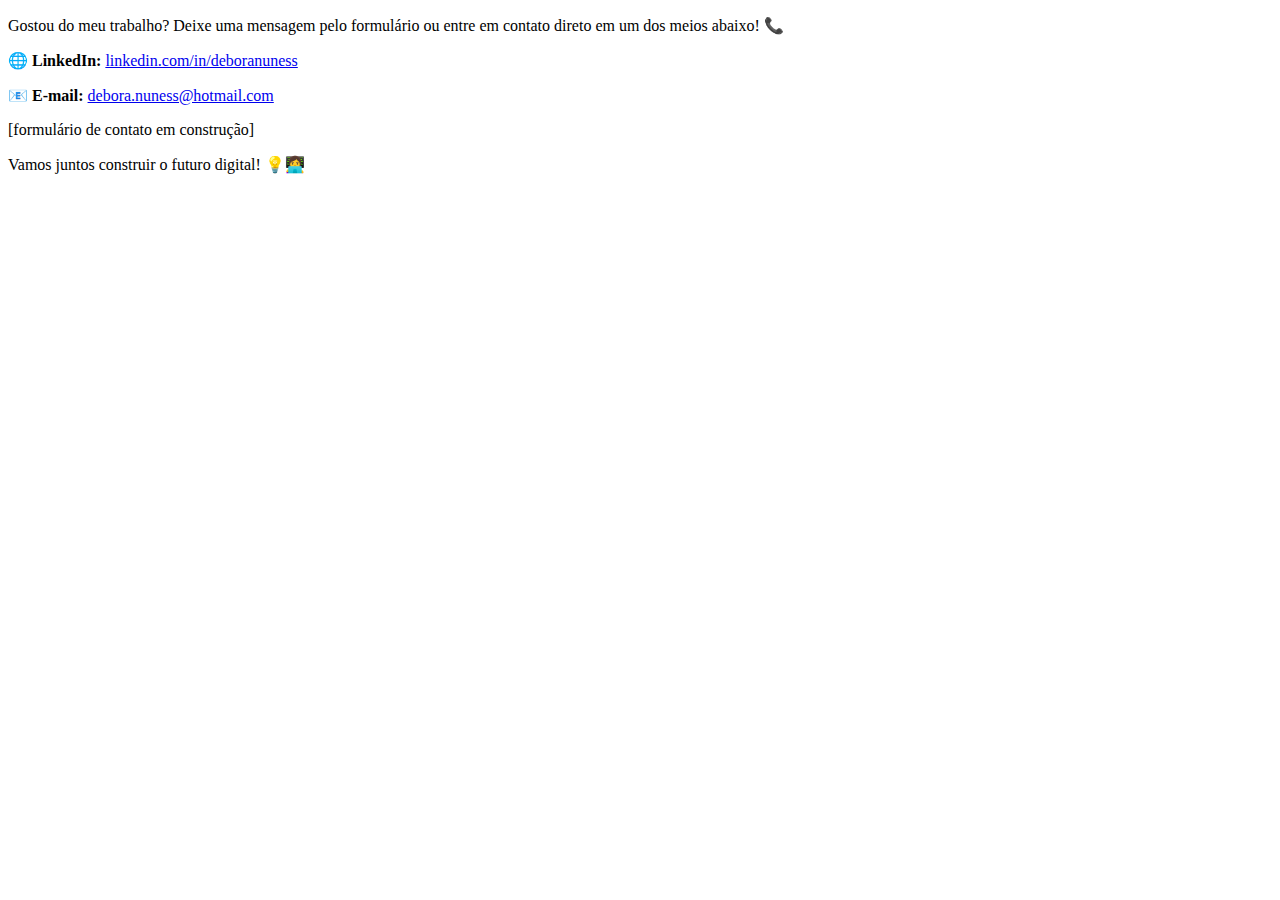
<file: contact.html>
<!DOCTYPE html>
<html lang="pt-BR">
<head>
    <title>Entre em contato | Portfólio - Débora Nunes</title>
</head>
<body>

    <main>
        <div class="content">

            <p class="main_paragraph">
                Gostou do meu trabalho? Deixe uma mensagem pelo formulário ou entre em contato direto em um dos meios abaixo! 📞
            </p>

            <div class="content_description">
                <p class="common_paragraph">
                    🌐 <strong>LinkedIn:</strong> <a href="https://linkedin.com/in/deboranuness" target="_blank">linkedin.com/in/deboranuness</a>
                </p>
                <p class="common_paragraph">
                    📧 <strong>E-mail:</strong> <a href="mailto:debora.nuness@hotmail.com" target="_blank">debora.nuness@hotmail.com</a>
                </p>
                <p class="common_paragraph">
                    [formulário de contato em construção]
                </p>
                <p class="common_paragraph">
                    Vamos juntos construir o futuro digital! 💡👩‍💻
                </p>
            </div>

        </div>
    </main>

</body>
</html>
</file>
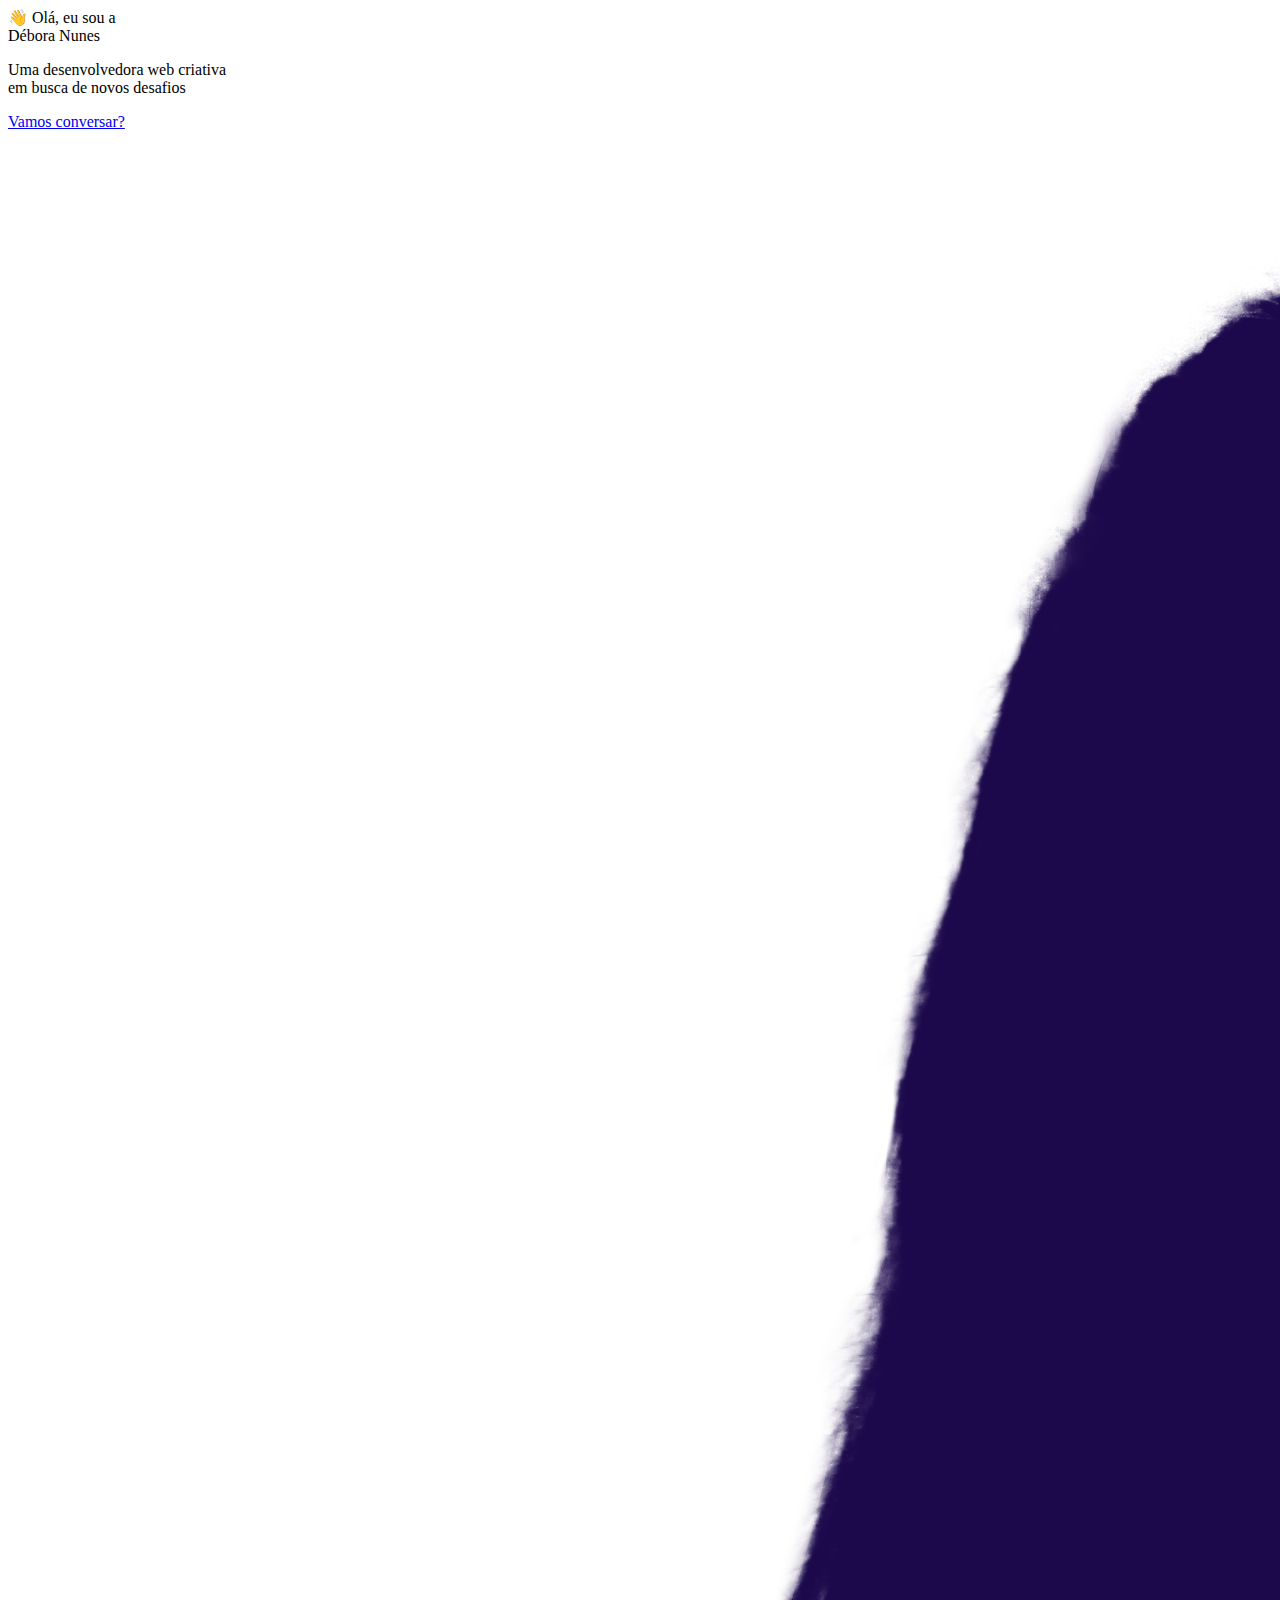
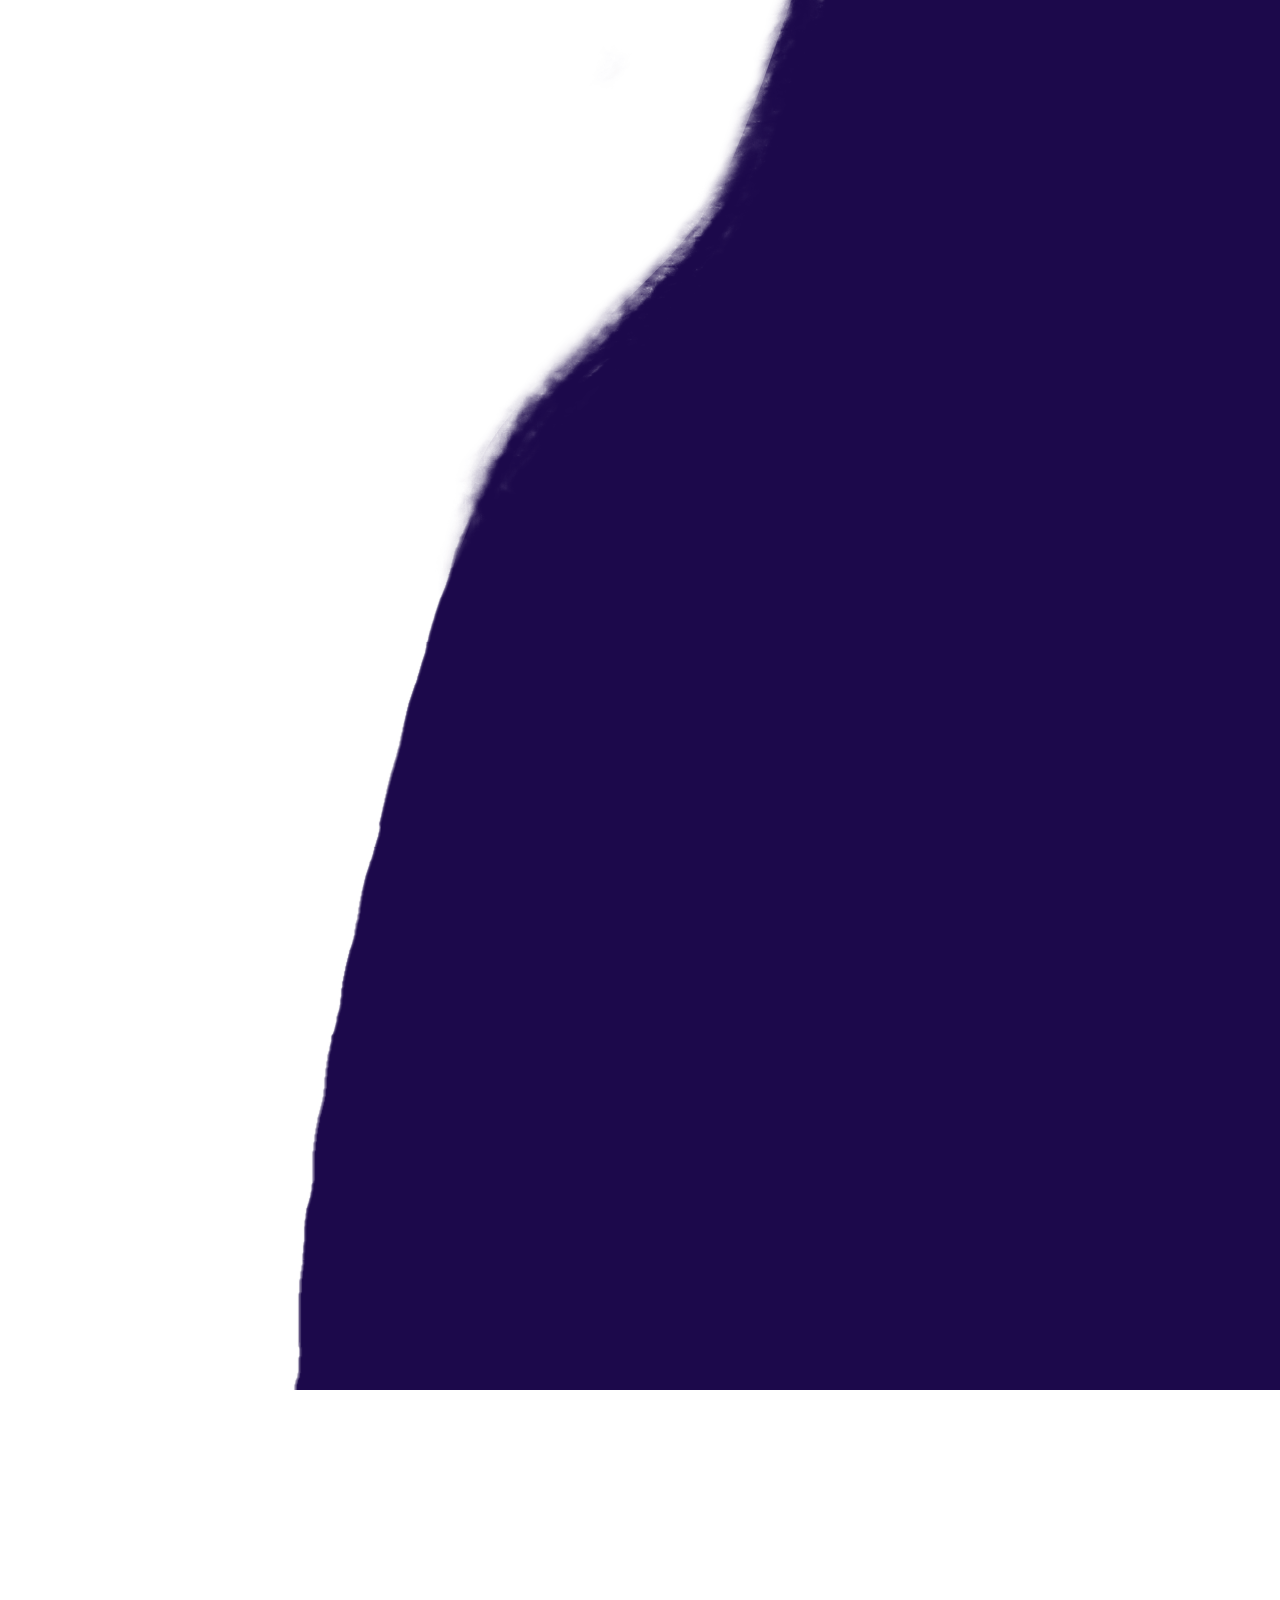
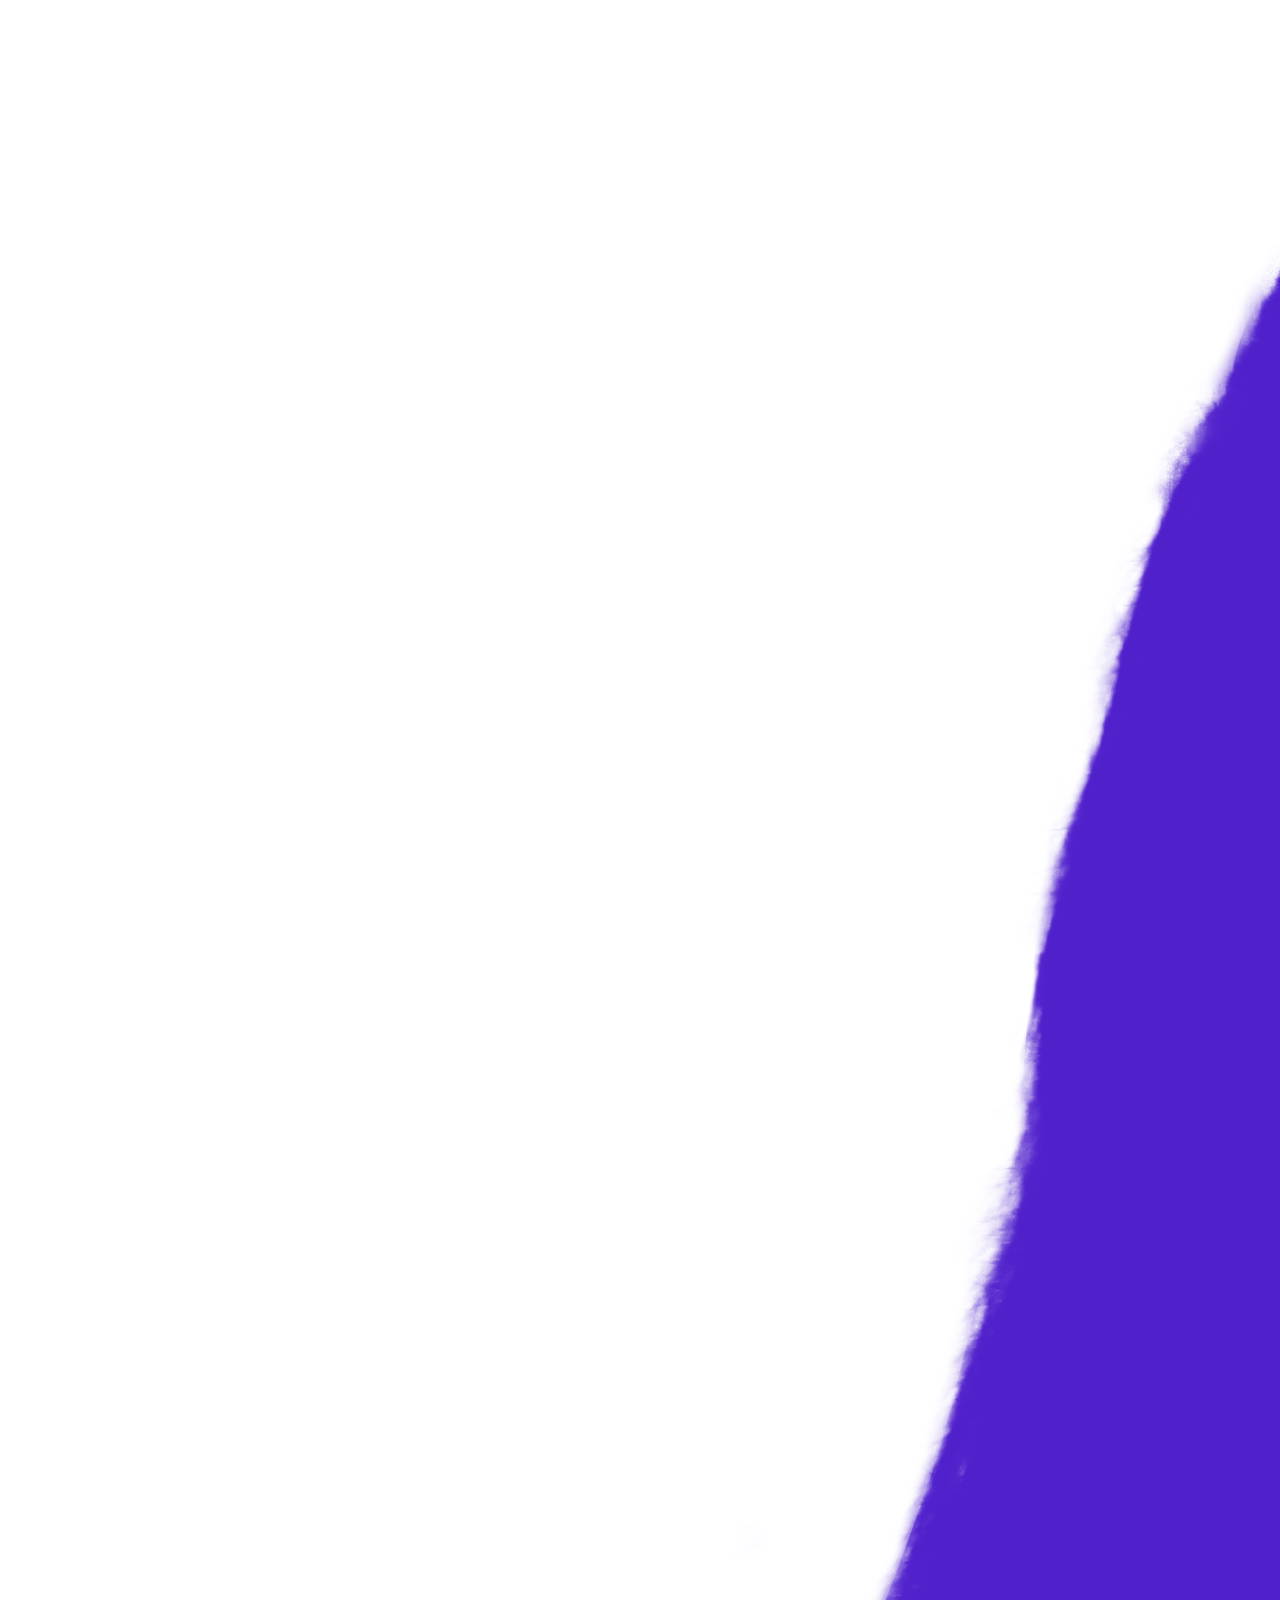
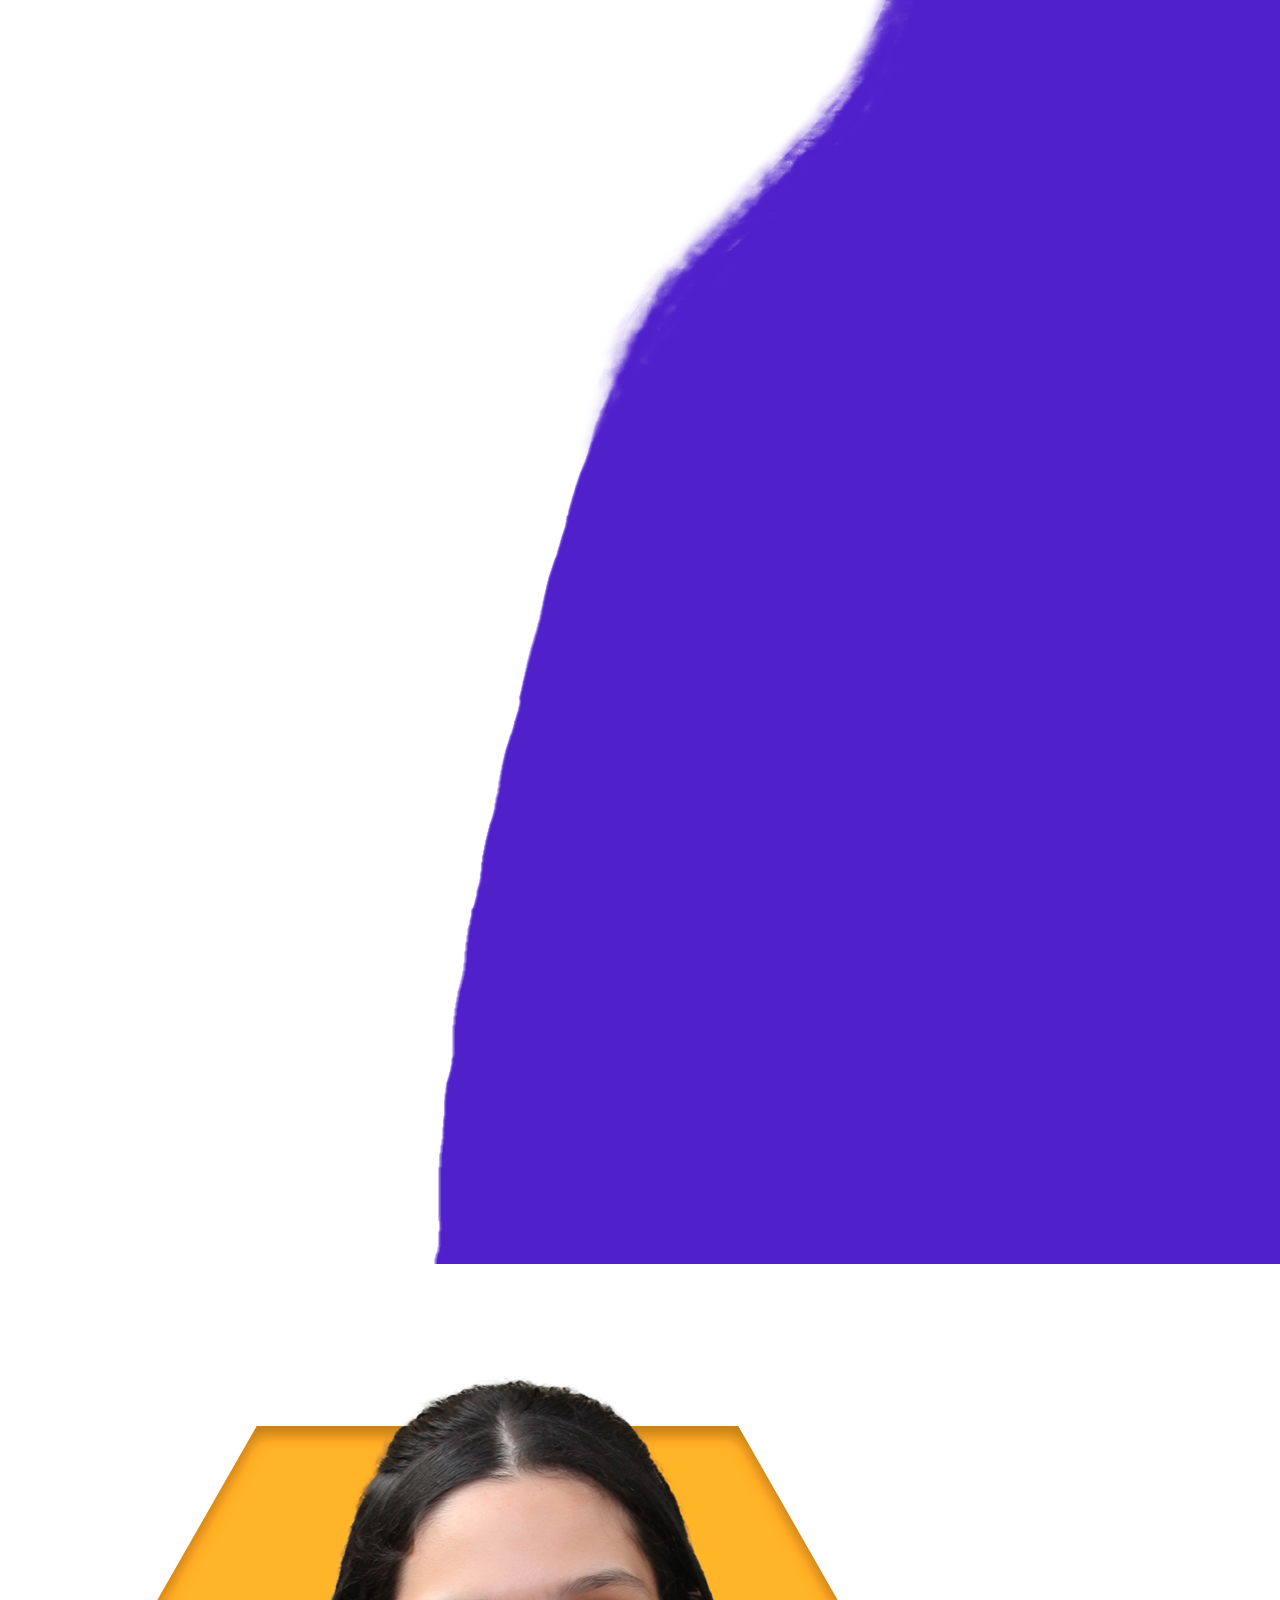
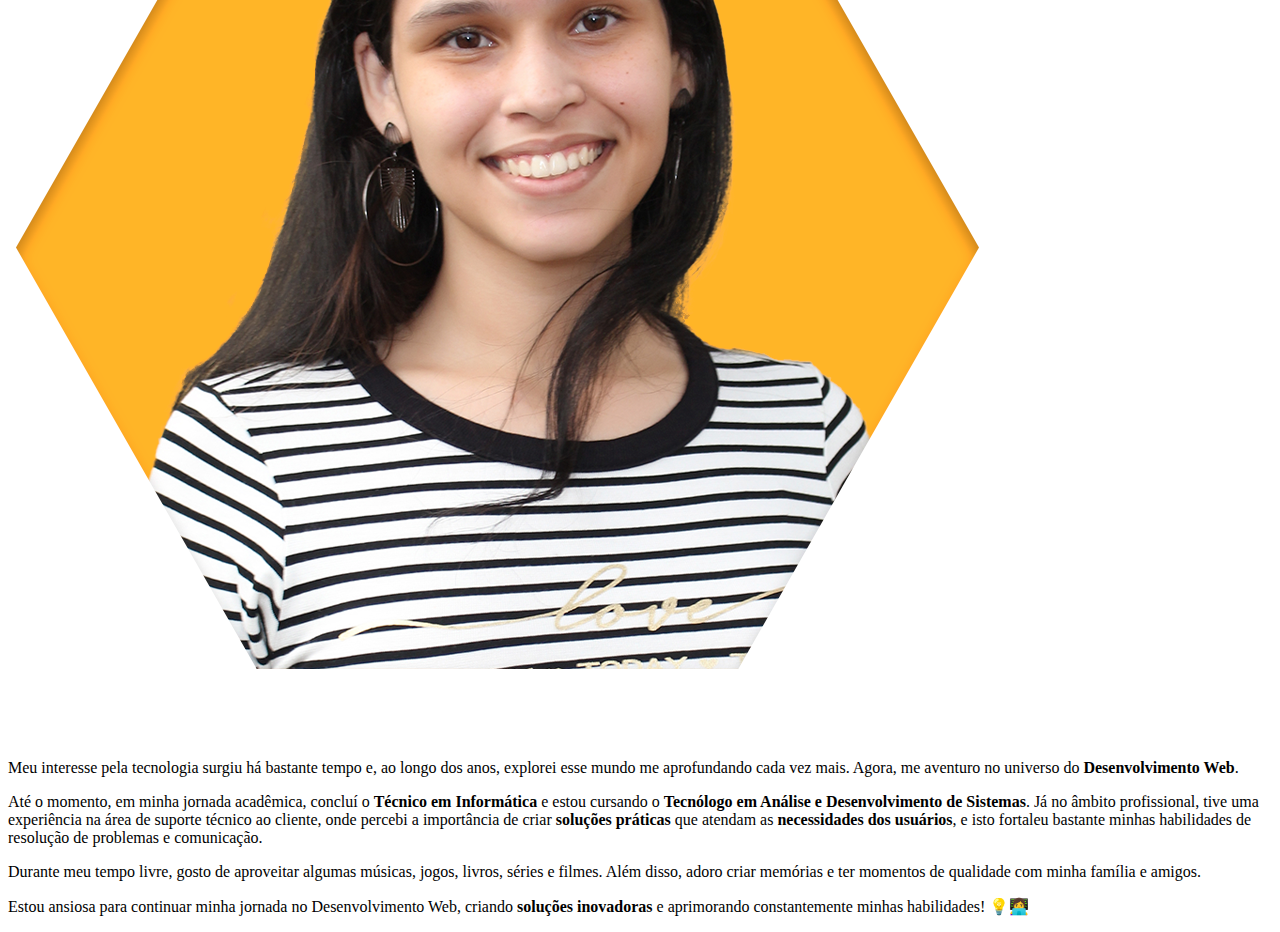
<file: home.html>
<!DOCTYPE html>
<html lang="pt-BR">
<head>
    <title>Minhas Skills | Portfólio - Débora Nunes</title>
</head>
<body>
    <main>
        <div class="home" id="home">
            <div class="home_text">
                <div class="developer_presentation">
                    <div class="developer_greeting"><span class="hand_waving_emoji">👋</span> Olá, eu sou a</div>
                    <div class="developer_name">Débora Nunes</div>
                    <div class="horizontal_line"></div>
                    <div class="developer_role">
                        <p>Uma desenvolvedora web <span id="text_morphing">criativa</span><br>
                        em busca de novos desafios</p>
                    </div>
                    <div class="developer_goChat"><a href="https://www.linkedin.com/in/deboranuness/" target="_blank" title="LinkedIn">Vamos conversar? <i class="fa-solid fa-arrow-right"></i></a></div>
                </div>
                
                <!--
                <div class="home_buttons">
                    <a class="about_me" href="#about">Sobre mim</a>
                    <a class="download_cv" href="#">Baixar CV</a>
                </div>
                -->
            </div>
            <div class="developer_profile_img">
                <img src="img/developer_profile_img1.png" class="profile_img" data-value="-1" alt="Fundo da imagem de perfil da desenvolvedora">
                <img src="img/developer_profile_img2.png" class="profile_img" data-value="2" alt="Fundo da imagem de perfil da desenvolvedora">
                <img src="img/developer_profile_img3.png" class="profile_img" data-value="1" alt="Imagem de perfil da desenvolvedora">
            </div>
            <div class="home_social_media">
                <div class="vertical_line"></div>
                <div class="home_socials">
                    <div class="social_media">
                        <a href="https://github.com/deboranuness" target="_blank" title="GitHub"><i class="fa-brands fa-github"></i></a>
                    </div>
                    <div class="social_media">
                        <a href="https://www.linkedin.com/in/deboranuness" target="_blank" title="LinkedIn"><i class="fa-brands fa-linkedin-in"></i></a>
                    </div>
                    <div class="social_media">
                        <a href="https://www.instagram.com/_d3bora_" target="_blank" title="Instagram"><i class="fa-brands fa-instagram"></i></a>
                    </div>
                </div>
            </div>
        </div>

        <div class="content" id="about">
            <div class="content_description">
                <p class="common_paragraph">
                    Meu interesse pela tecnologia surgiu há bastante tempo e, ao longo dos anos, explorei esse mundo me aprofundando cada vez mais. Agora, me aventuro no universo do <strong>Desenvolvimento Web</strong>.
                </p>
                <p class="common_paragraph">
                    Até o momento, em minha jornada acadêmica, concluí o <strong>Técnico em Informática</strong> e estou cursando o <strong>Tecnólogo em Análise e Desenvolvimento de Sistemas</strong>. Já no âmbito profissional, tive uma experiência na área de suporte técnico ao cliente, onde percebi a importância de criar <strong>soluções práticas</strong> que atendam as <strong>necessidades dos usuários</strong>, e isto fortaleu bastante minhas habilidades de resolução de problemas e comunicação.
                </p>
                <p class="common_paragraph">
                    Durante meu tempo livre, gosto de aproveitar algumas músicas, jogos, livros, séries e filmes. Além disso, adoro criar memórias e ter momentos de qualidade com minha família e amigos.
                </p>
                <p class="common_paragraph">
                    Estou ansiosa para continuar minha jornada no Desenvolvimento Web, criando <strong>soluções inovadoras</strong> e aprimorando constantemente minhas habilidades! 💡👩‍💻
                </p>
            </div>
        </div>

    </main>
    
</body>
</html>
</file>
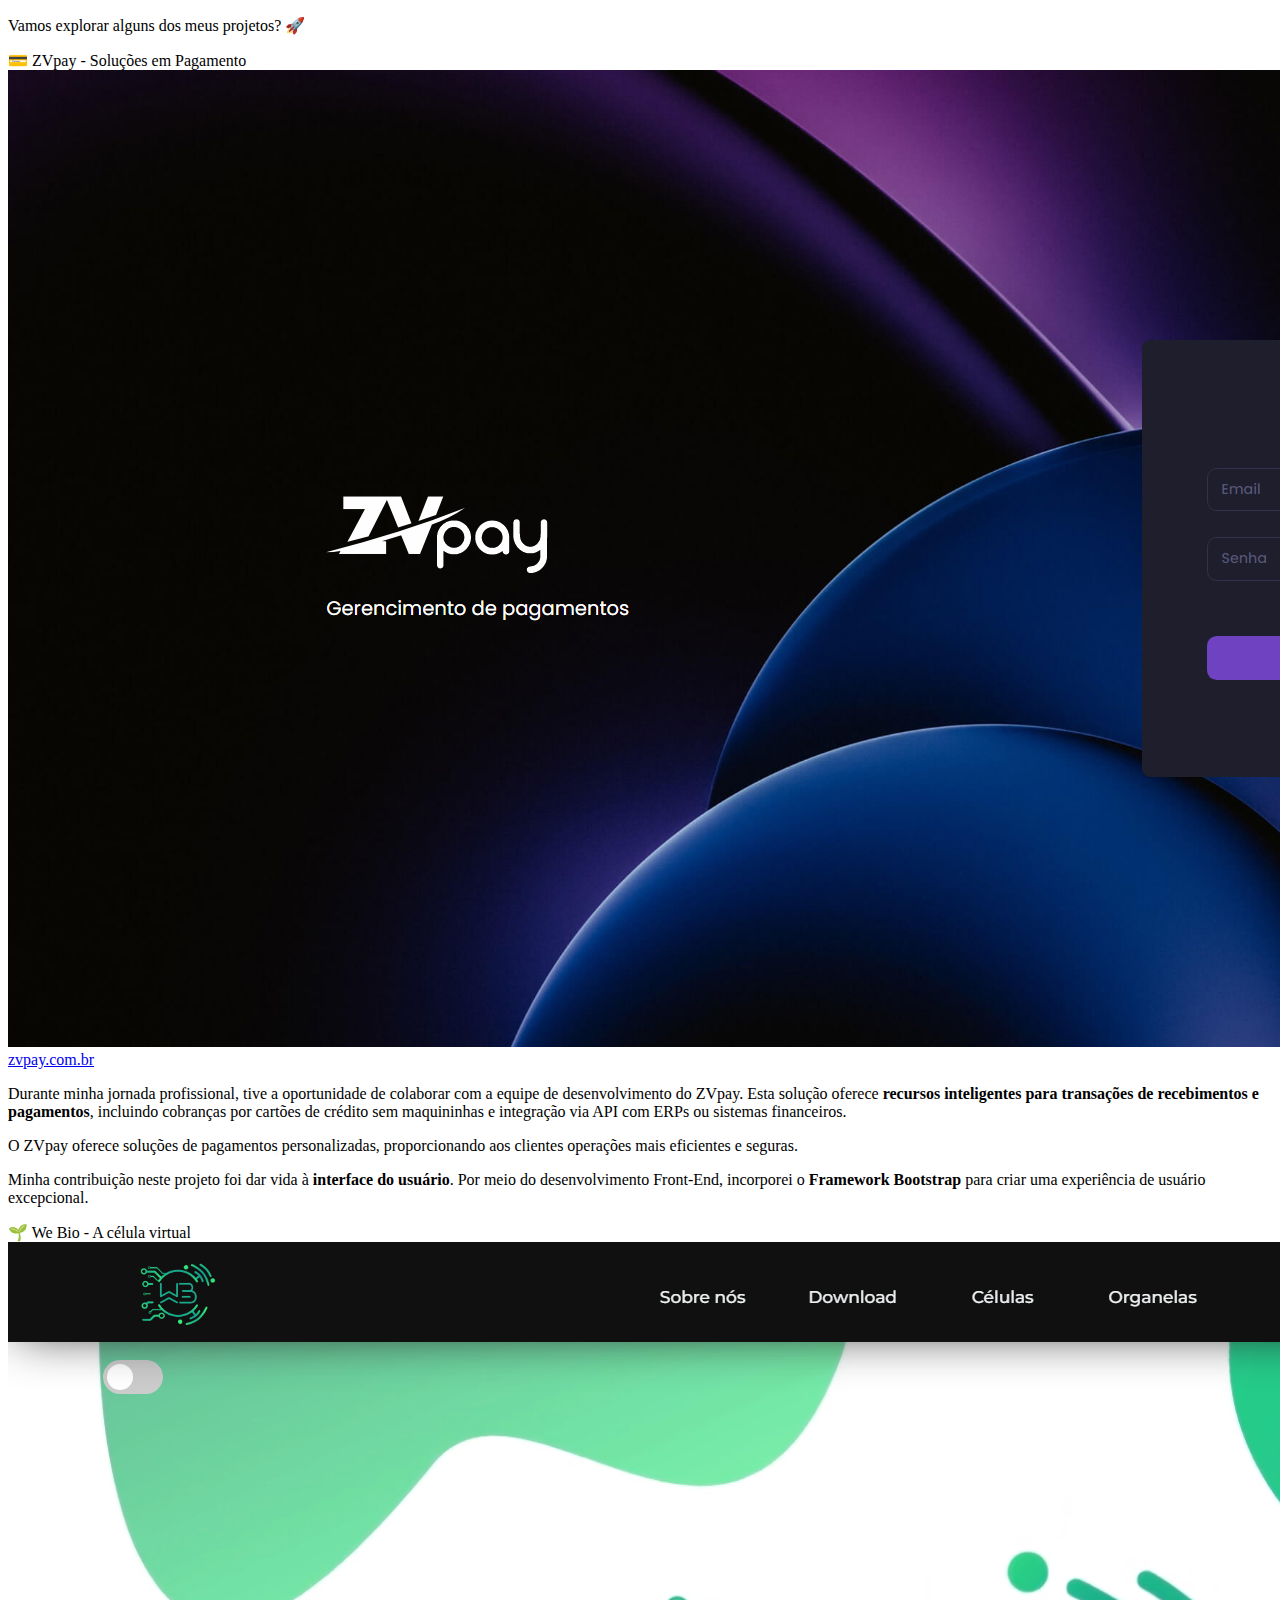
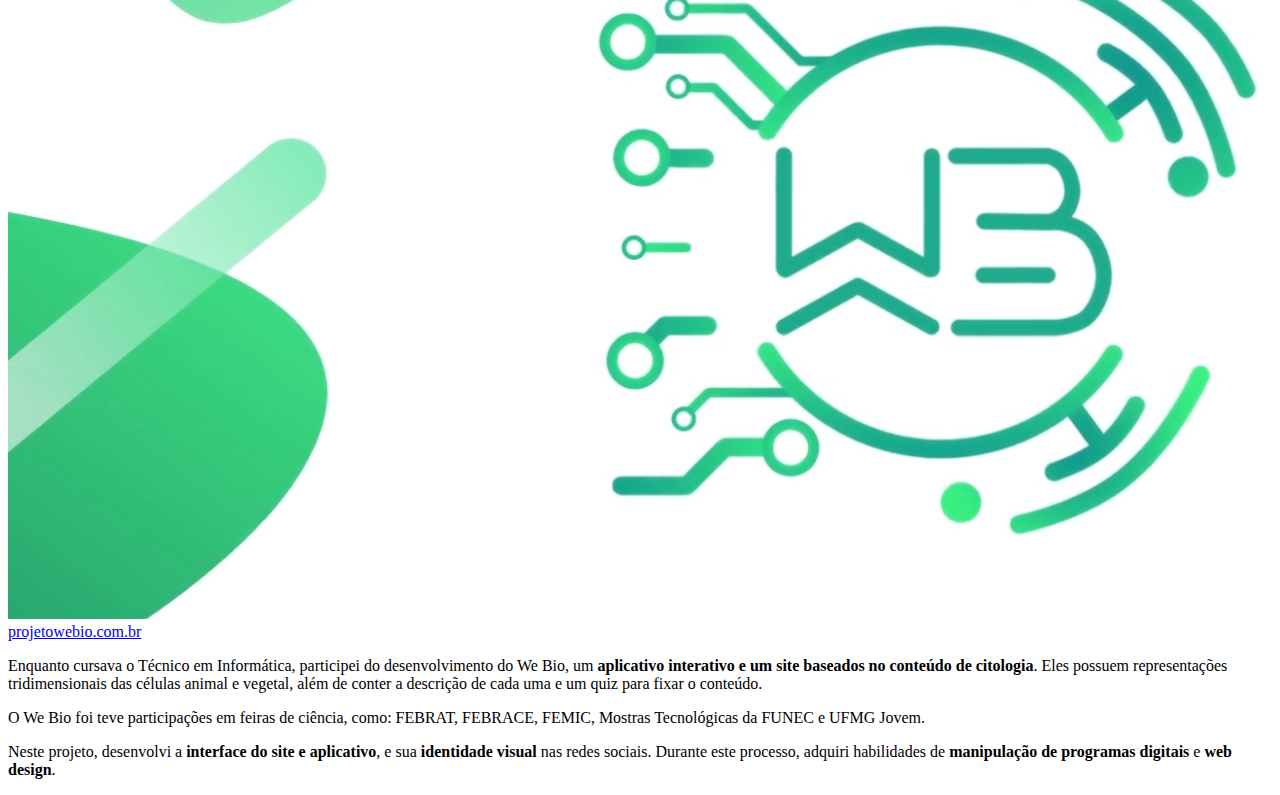
<file: projects.html>
<!DOCTYPE html>
<html lang="pt-BR">
<head>
    <title>Meus Projetos | Portfólio - Débora Nunes</title>
</head>
<body>

    <main>
        <div class="content">

            <p class="main_paragraph">
                Vamos explorar alguns dos meus projetos? 🚀
            </p>

            <div class="project_description">
                <div class="project_title">💳 ZVpay - Soluções em Pagamento</div>

                <div class="project_columns">
                    <div class="project_columnOne">
                        <div class="project_image">
                            <img src="img/projects/zvpay.png" alt="Imagem da plataforma ZVpay">
                        </div>
                        <div class="project_technologies">
                            <div class="project_technology" title="Bootstrap"><i class="fa-brands fa-bootstrap"></i></div>
                            <div class="project_technology" title="Html 5"><i class="fa-brands fa-html5"></i></div>
                            <div class="project_technology" title="Css 3"><i class="fa-brands fa-css3-alt"></i></div>
                            <div class="project_technology" title="JavaScript"><i class="fa-brands fa-js"></i></div>
                        </div>
                        <div class="project_website">
                            <i class="fa-solid fa-globe"></i><a href="https://www.zvpay.com.br" target="_blank">zvpay.com.br</a>
                        </div>   
                    </div>
                    
                    <div class="project_columnTwo">
                        <p class="common_paragraph">
                            Durante minha jornada profissional, tive a oportunidade de colaborar com a equipe de desenvolvimento do ZVpay. Esta solução oferece <strong>recursos inteligentes para transações de recebimentos e pagamentos</strong>, incluindo cobranças por cartões de crédito sem maquininhas e integração via API com ERPs ou sistemas financeiros.
                        </p>
                        <p class="common_paragraph">
                            O ZVpay oferece soluções de pagamentos personalizadas, proporcionando aos clientes operações mais eficientes e seguras.
                        </p>
                        <p class="common_paragraph">
                            Minha contribuição neste projeto foi dar vida à <strong>interface do usuário</strong>. Por meio do desenvolvimento Front-End, incorporei o <strong>Framework Bootstrap</strong> para criar uma experiência de usuário excepcional.
                        </p>
                    </div>
                </div>
            </div>
            
            <div class="project_description">
                <div class="project_title">🌱 We Bio - A célula virtual</div>

                <div class="project_columns">
                    <div class="project_columnOne">
                        <div class="project_image">
                            <img src="img/projects/webio.png" alt="Imagem do site do We Bio">
                            <div class="project_technologies">
                                <div class="project_technology" title="Html 5"><i class="fa-brands fa-html5"></i></div>
                                <div class="project_technology" title="Css 3"><i class="fa-brands fa-css3-alt"></i></div>
                                <div class="project_technology" title="JavaScript"><i class="fa-brands fa-js"></i></div>
                                <div class="project_technology" title="Php"><i class="fa-brands fa-php"></i></div>
                            </div>
                            <div class="project_website">
                                <i class="fa-solid fa-globe"></i> <a href="http://www.projetowebio.com.br" target="_blank">projetowebio.com.br</a>
                            </div>   
                        </div>
                    </div>
                    <div class="project_columnTwo">
                        <p class="common_paragraph">
                            Enquanto cursava o Técnico em Informática, participei do desenvolvimento do We Bio, um <strong>aplicativo interativo e um site baseados no conteúdo de citologia</strong>. Eles possuem representações tridimensionais das células animal e vegetal, além de conter a descrição de cada uma e um quiz para fixar o conteúdo.
                        </p>
                        <p class="common_paragraph">
                            O We Bio foi teve participações em feiras de ciência, como: FEBRAT, FEBRACE, FEMIC, Mostras Tecnológicas da FUNEC e UFMG Jovem.
                        </p>
                        <p class="common_paragraph">
                            Neste projeto, desenvolvi a <strong>interface do site e aplicativo</strong>, e sua <strong>identidade visual</strong> nas redes sociais. Durante este processo, adquiri habilidades de <strong>manipulação de programas digitais</strong> e <strong>web design</strong>.
                        </p>
                    </div>
                </div>
            </div>

        </div>
    </main>
    
</body>
</html>
</file>
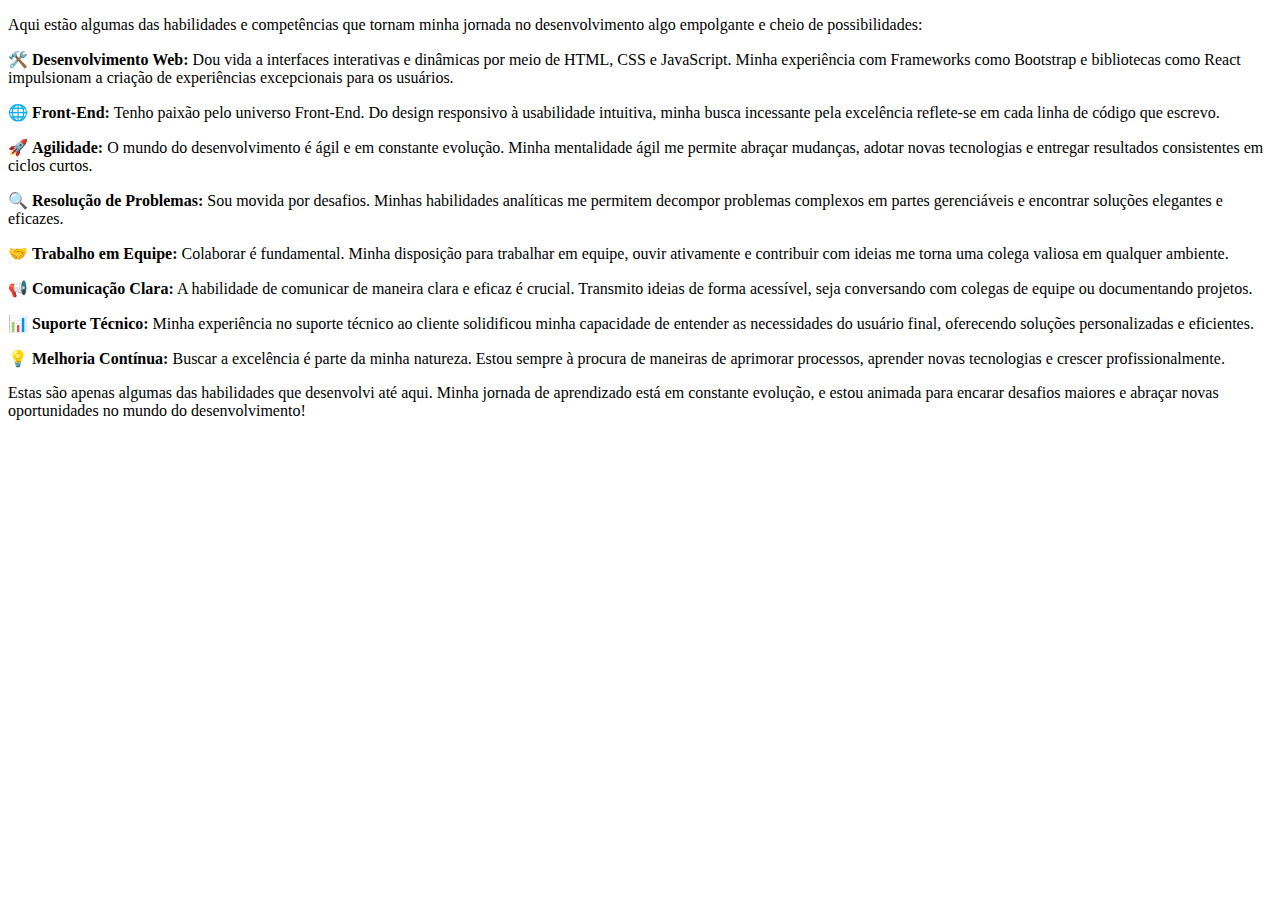
<file: skills.html>
<!DOCTYPE html>
<html lang="pt-BR">
<head>
    <title>Minhas Skills | Portfólio - Débora Nunes</title>
</head>
<body>

    <main>
        <div class="content">

            <p class="main_paragraph">
                Aqui estão algumas das habilidades e competências que tornam minha jornada no desenvolvimento algo empolgante e cheio de possibilidades:
            </p>

            <div class="content_description">
                <p class="common_paragraph">
                    🛠️ <strong>Desenvolvimento Web:</strong> Dou vida a interfaces interativas e dinâmicas por meio de HTML, CSS e JavaScript. Minha experiência com Frameworks como Bootstrap e bibliotecas como React impulsionam a criação de experiências excepcionais para os usuários.
                </p>
                <p class="common_paragraph">
                    🌐 <strong>Front-End:</strong> Tenho paixão pelo universo Front-End. Do design responsivo à usabilidade intuitiva, minha busca incessante pela excelência reflete-se em cada linha de código que escrevo.
                </p>
                <p class="common_paragraph">
                    🚀 <strong>Agilidade:</strong> O mundo do desenvolvimento é ágil e em constante evolução. Minha mentalidade ágil me permite abraçar mudanças, adotar novas tecnologias e entregar resultados consistentes em ciclos curtos.
                </p>
                <p class="common_paragraph">
                    🔍 <strong>Resolução de Problemas:</strong> Sou movida por desafios. Minhas habilidades analíticas me permitem decompor problemas complexos em partes gerenciáveis e encontrar soluções elegantes e eficazes.
                </p>
                <p class="common_paragraph">
                    🤝 <strong>Trabalho em Equipe:</strong> Colaborar é fundamental. Minha disposição para trabalhar em equipe, ouvir ativamente e contribuir com ideias me torna uma colega valiosa em qualquer ambiente.
                </p>
                <p class="common_paragraph">
                    📢 <strong>Comunicação Clara:</strong> A habilidade de comunicar de maneira clara e eficaz é crucial. Transmito ideias de forma acessível, seja conversando com colegas de equipe ou documentando projetos.
                </p>
                <p class="common_paragraph">
                    📊 <strong>Suporte Técnico:</strong> Minha experiência no suporte técnico ao cliente solidificou minha capacidade de entender as necessidades do usuário final, oferecendo soluções personalizadas e eficientes.
                </p>
                <p class="common_paragraph">
                    💡 <strong>Melhoria Contínua:</strong> Buscar a excelência é parte da minha natureza. Estou sempre à procura de maneiras de aprimorar processos, aprender novas tecnologias e crescer profissionalmente.
                </p>
            </div>

            <p class="main_paragraph">
                Estas são apenas algumas das habilidades que desenvolvi até aqui. Minha jornada de aprendizado está em constante evolução, e estou animada para encarar desafios maiores e abraçar novas oportunidades no mundo do desenvolvimento!
            </p>

        </div>
    </main>
</body>
</html>
</file>
